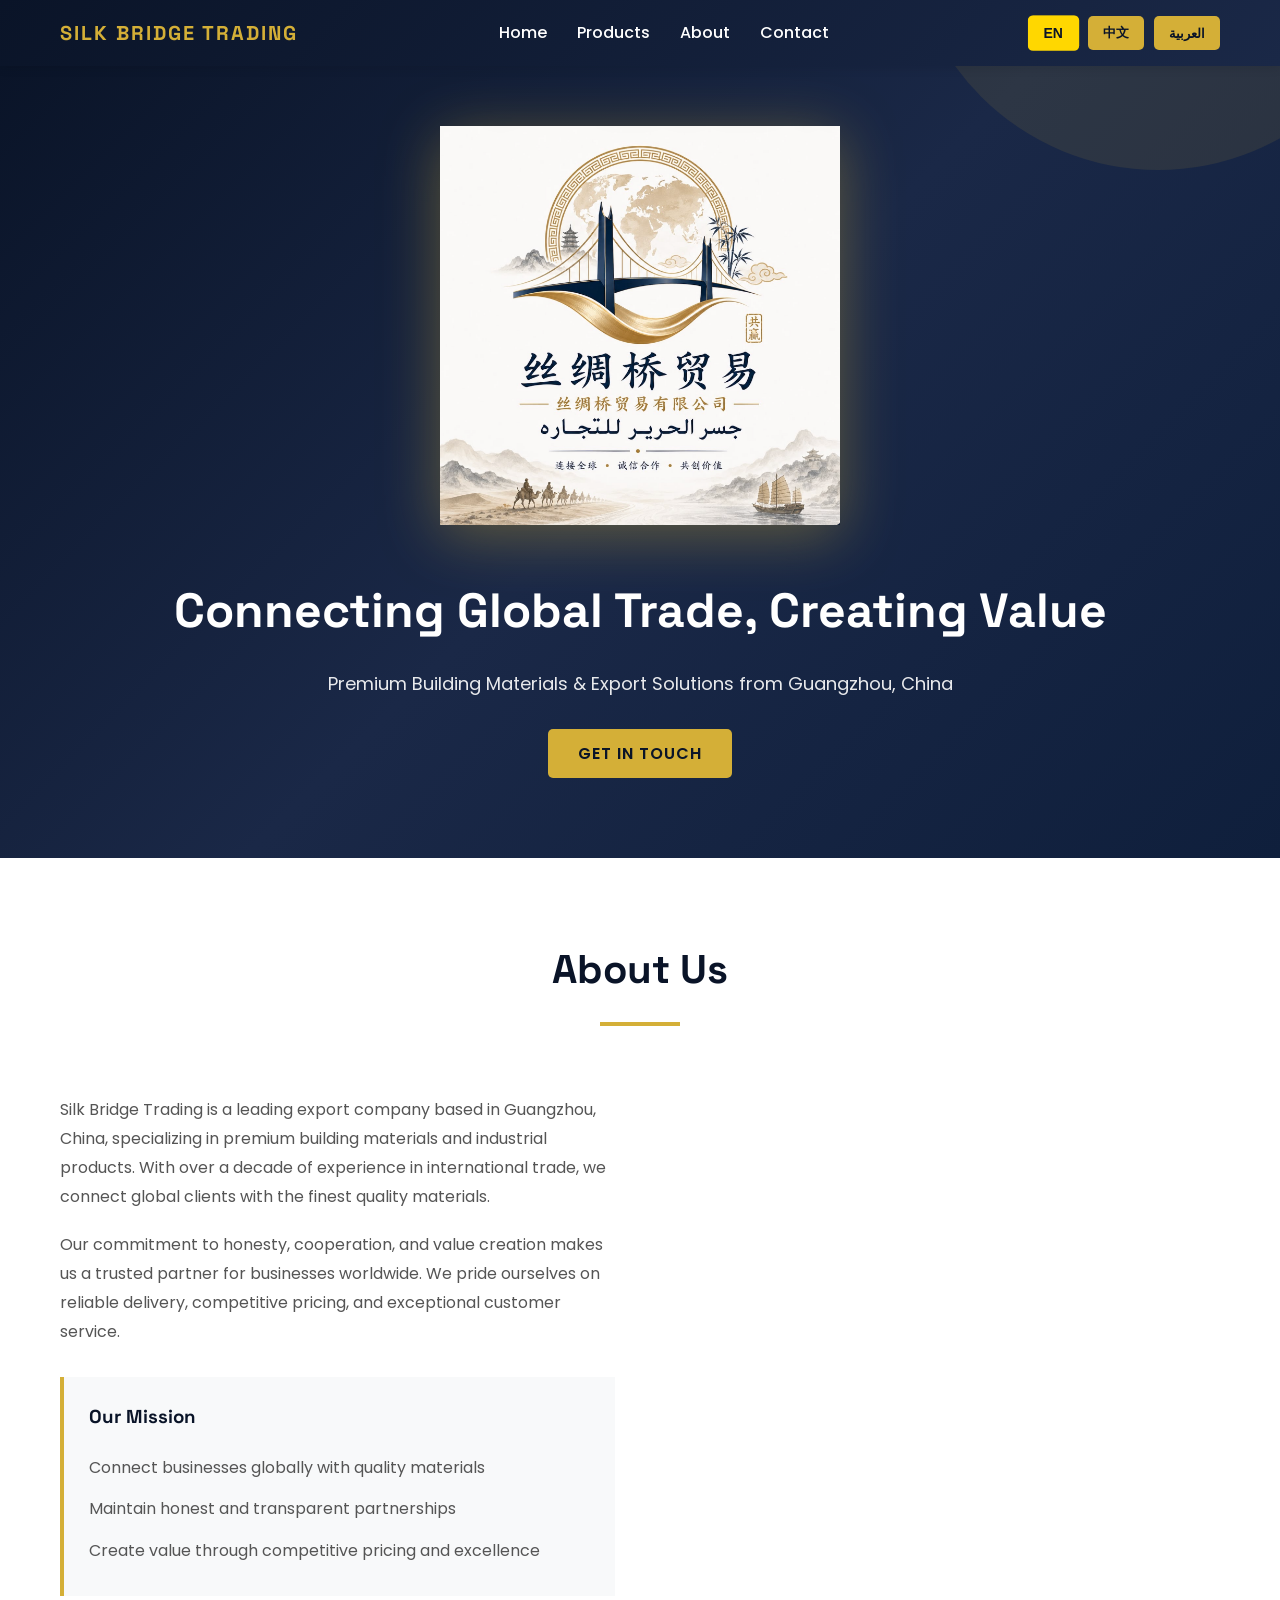
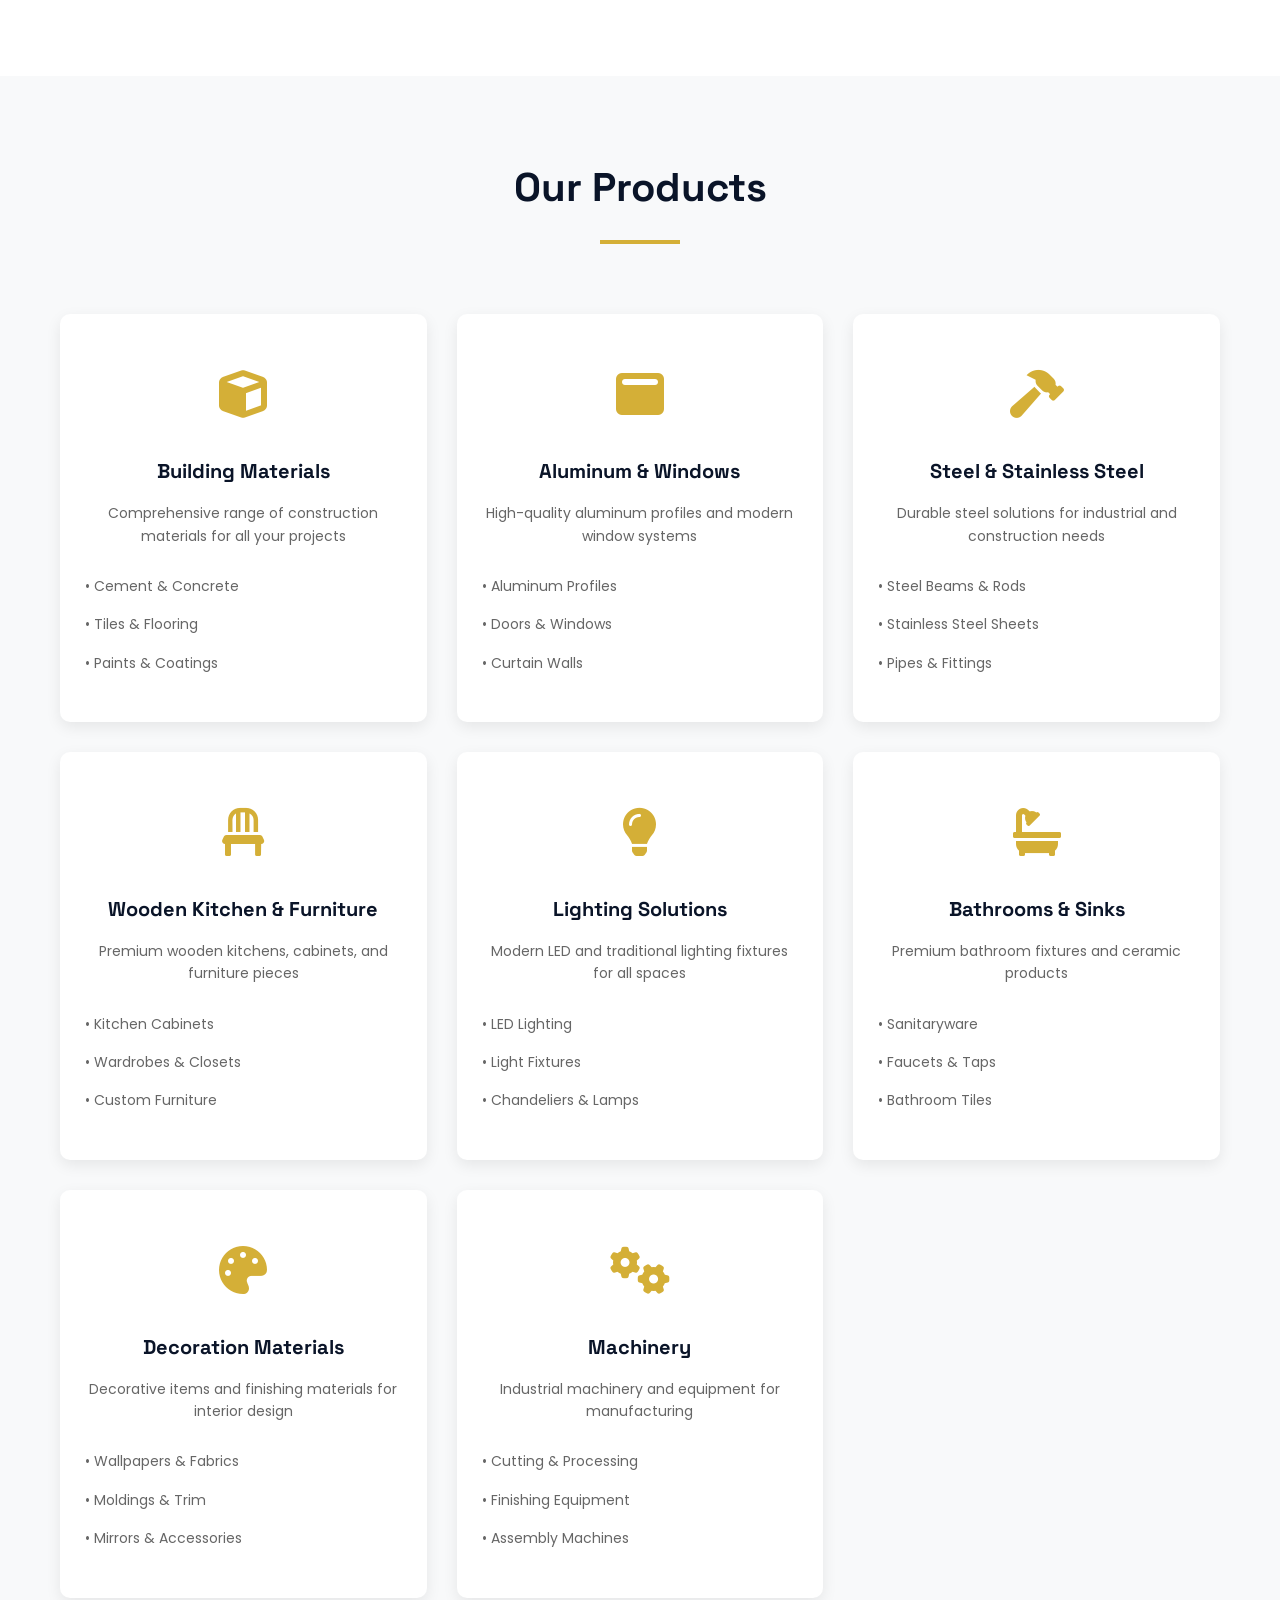
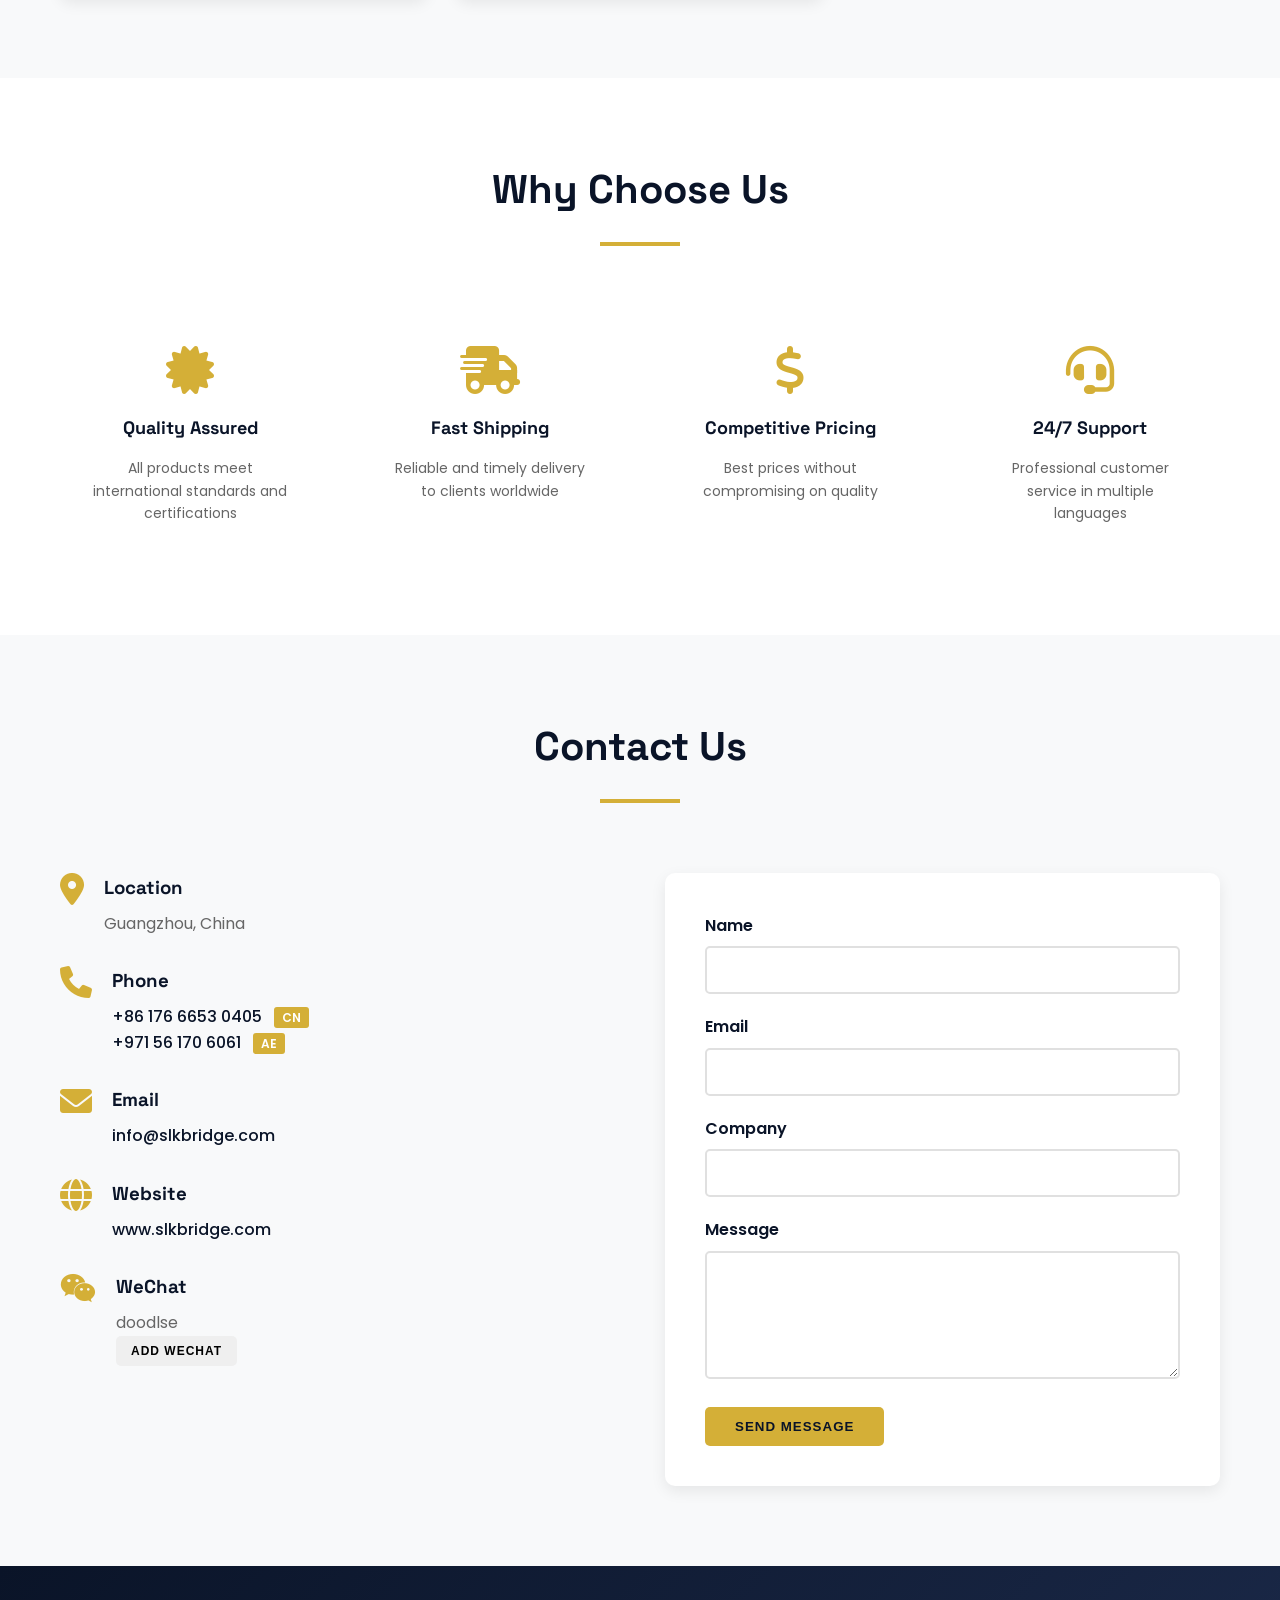
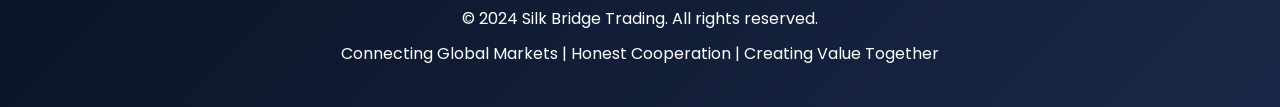
<file: index.html>
<!DOCTYPE html>
<html lang="en">
<head>
    <meta charset="UTF-8">
    <meta name="viewport" content="width=device-width, initial-scale=1.0">
    <title>Silk Bridge Trading - Building Materials & Export Solutions</title>
    <link rel="preconnect" href="https://fonts.googleapis.com">
    <link rel="preconnect" href="https://fonts.gstatic.com" crossorigin>
    <link href="https://fonts.googleapis.com/css2?family=Poppins:wght@400;500;600;700&family=Space+Grotesk:wght@400;500;600;700&display=swap" rel="stylesheet">
    <link rel="stylesheet" href="styles.css">
    <link rel="stylesheet" href="https://cdnjs.cloudflare.com/ajax/libs/font-awesome/6.0.0/css/all.min.css">
</head>
<body>
    <!-- Navigation -->
    <nav class="navbar">
        <div class="container">
            <div class="navbar-content">
                <div class="logo">
                    <h1>Silk Bridge Trading</h1>
                </div>
                <ul class="nav-links">
                    <li><a href="#home" class="nav-link" data-i18n="nav_home">Home</a></li>
                    <li><a href="#products" class="nav-link" data-i18n="nav_products">Products</a></li>
                    <li><a href="#about" class="nav-link" data-i18n="nav_about">About</a></li>
                    <li><a href="#contact" class="nav-link" data-i18n="nav_contact">Contact</a></li>
                </ul>
                <div class="language-selector">
                    <button class="lang-btn" onclick="changeLanguage('en', this)">EN</button>
                    <button class="lang-btn" onclick="changeLanguage('zh', this)">中文</button>
                    <button class="lang-btn" onclick="changeLanguage('ar', this)">العربية</button>
                </div>
                <button class="menu-toggle" onclick="toggleMenu()">
                    <span></span>
                    <span></span>
                    <span></span>
                </button>
            </div>
        </div>
    </nav>

    <!-- Hero Section -->
    <section id="home" class="hero">
        <div class="hero-logo-container">
            <img src="logo.png" alt="Silk Bridge Trading Logo" class="hero-logo">
        </div>
        <div class="hero-content">
            <h2 data-i18n="hero_title">Connecting Global Trade, Creating Value</h2>
            <p data-i18n="hero_subtitle">Premium Building Materials & Export Solutions from Guangzhou, China</p>
            <a href="#contact" class="btn btn-primary" data-i18n="btn_contact">Get in Touch</a>
        </div>
    </section>

    <!-- About Section -->
    <section id="about" class="about">
        <div class="container">
            <h2 data-i18n="about_title">About Us</h2>
            <div class="about-content">
                <div class="about-text">
                    <p data-i18n="about_desc1">
                        Silk Bridge Trading is a leading export company based in Guangzhou, China, specializing in premium building materials and industrial products. With over a decade of experience in international trade, we connect global clients with the finest quality materials.
                    </p>
                    <p data-i18n="about_desc2">
                        Our commitment to honesty, cooperation, and value creation makes us a trusted partner for businesses worldwide. We pride ourselves on reliable delivery, competitive pricing, and exceptional customer service.
                    </p>
                    <div class="mission">
                        <h3 data-i18n="our_mission">Our Mission</h3>
                        <ul>
                            <li data-i18n="mission_1">Connect businesses globally with quality materials</li>
                            <li data-i18n="mission_2">Maintain honest and transparent partnerships</li>
                            <li data-i18n="mission_3">Create value through competitive pricing and excellence</li>
                        </ul>
                    </div>
                </div>
            </div>
        </div>
    </section>

    <!-- Products Section -->
    <section id="products" class="products">
        <div class="container">
            <h2 data-i18n="products_title">Our Products</h2>
            <div class="product-grid">
                <!-- Building Materials -->
                <div class="product-card">
                    <div class="product-icon">
                        <i class="fas fa-cube"></i>
                    </div>
                    <h3 data-i18n="product_building">Building Materials</h3>
                    <p data-i18n="product_building_desc">Comprehensive range of construction materials for all your projects</p>
                    <ul class="product-list">
                        <li data-i18n="mat_cement">• Cement & Concrete</li>
                        <li data-i18n="mat_tiles">• Tiles & Flooring</li>
                        <li data-i18n="mat_paint">• Paints & Coatings</li>
                    </ul>
                </div>

                <!-- Aluminum & Windows -->
                <div class="product-card">
                    <div class="product-icon">
                        <i class="fas fa-window-maximize"></i>
                    </div>
                    <h3 data-i18n="product_aluminum">Aluminum & Windows</h3>
                    <p data-i18n="product_aluminum_desc">High-quality aluminum profiles and modern window systems</p>
                    <ul class="product-list">
                        <li data-i18n="alu_profiles">• Aluminum Profiles</li>
                        <li data-i18n="alu_doors">• Doors & Windows</li>
                        <li data-i18n="alu_curtains">• Curtain Walls</li>
                    </ul>
                </div>

                <!-- Steel & Stainless Steel -->
                <div class="product-card">
                    <div class="product-icon">
                        <i class="fas fa-hammer"></i>
                    </div>
                    <h3 data-i18n="product_steel">Steel & Stainless Steel</h3>
                    <p data-i18n="product_steel_desc">Durable steel solutions for industrial and construction needs</p>
                    <ul class="product-list">
                        <li data-i18n="steel_beams">• Steel Beams & Rods</li>
                        <li data-i18n="steel_sheets">• Stainless Steel Sheets</li>
                        <li data-i18n="steel_pipes">• Pipes & Fittings</li>
                    </ul>
                </div>

                <!-- Wooden Furniture -->
                <div class="product-card">
                    <div class="product-icon">
                        <i class="fas fa-chair"></i>
                    </div>
                    <h3 data-i18n="product_wooden">Wooden Kitchen & Furniture</h3>
                    <p data-i18n="product_wooden_desc">Premium wooden kitchens, cabinets, and furniture pieces</p>
                    <ul class="product-list">
                        <li data-i18n="wood_kitchen">• Kitchen Cabinets</li>
                        <li data-i18n="wood_wardrobes">• Wardrobes & Closets</li>
                        <li data-i18n="wood_furniture">• Custom Furniture</li>
                    </ul>
                </div>

                <!-- Lighting -->
                <div class="product-card">
                    <div class="product-icon">
                        <i class="fas fa-lightbulb"></i>
                    </div>
                    <h3 data-i18n="product_lighting">Lighting Solutions</h3>
                    <p data-i18n="product_lighting_desc">Modern LED and traditional lighting fixtures for all spaces</p>
                    <ul class="product-list">
                        <li data-i18n="light_led">• LED Lighting</li>
                        <li data-i18n="light_fixtures">• Light Fixtures</li>
                        <li data-i18n="light_chandeliers">• Chandeliers & Lamps</li>
                    </ul>
                </div>

                <!-- Bathrooms & Sinks -->
                <div class="product-card">
                    <div class="product-icon">
                        <i class="fas fa-bath"></i>
                    </div>
                    <h3 data-i18n="product_bathroom">Bathrooms & Sinks</h3>
                    <p data-i18n="product_bathroom_desc">Premium bathroom fixtures and ceramic products</p>
                    <ul class="product-list">
                        <li data-i18n="bath_sanitaryware">• Sanitaryware</li>
                        <li data-i18n="bath_faucets">• Faucets & Taps</li>
                        <li data-i18n="bath_tiles">• Bathroom Tiles</li>
                    </ul>
                </div>

                <!-- Decoration Materials -->
                <div class="product-card">
                    <div class="product-icon">
                        <i class="fas fa-palette"></i>
                    </div>
                    <h3 data-i18n="product_decoration">Decoration Materials</h3>
                    <p data-i18n="product_decoration_desc">Decorative items and finishing materials for interior design</p>
                    <ul class="product-list">
                        <li data-i18n="deco_wallpaper">• Wallpapers & Fabrics</li>
                        <li data-i18n="deco_moldings">• Moldings & Trim</li>
                        <li data-i18n="deco_mirrors">• Mirrors & Accessories</li>
                    </ul>
                </div>

                <!-- Machinery -->
                <div class="product-card">
                    <div class="product-icon">
                        <i class="fas fa-cogs"></i>
                    </div>
                    <h3 data-i18n="product_machinery">Machinery</h3>
                    <p data-i18n="product_machinery_desc">Industrial machinery and equipment for manufacturing</p>
                    <ul class="product-list">
                        <li data-i18n="mach_cutting">• Cutting & Processing</li>
                        <li data-i18n="mach_finishing">• Finishing Equipment</li>
                        <li data-i18n="mach_assembly">• Assembly Machines</li>
                    </ul>
                </div>
            </div>
        </div>
    </section>

    <!-- Why Choose Us -->
    <section class="why-choose">
        <div class="container">
            <h2 data-i18n="why_title">Why Choose Us</h2>
            <div class="features-grid">
                <div class="feature">
                    <i class="fas fa-certificate"></i>
                    <h3 data-i18n="feature_quality">Quality Assured</h3>
                    <p data-i18n="feature_quality_desc">All products meet international standards and certifications</p>
                </div>
                <div class="feature">
                    <i class="fas fa-shipping-fast"></i>
                    <h3 data-i18n="feature_shipping">Fast Shipping</h3>
                    <p data-i18n="feature_shipping_desc">Reliable and timely delivery to clients worldwide</p>
                </div>
                <div class="feature">
                    <i class="fas fa-dollar-sign"></i>
                    <h3 data-i18n="feature_price">Competitive Pricing</h3>
                    <p data-i18n="feature_price_desc">Best prices without compromising on quality</p>
                </div>
                <div class="feature">
                    <i class="fas fa-headset"></i>
                    <h3 data-i18n="feature_support">24/7 Support</h3>
                    <p data-i18n="feature_support_desc">Professional customer service in multiple languages</p>
                </div>
            </div>
        </div>
    </section>

    <!-- Contact Section -->
    <section id="contact" class="contact">
        <div class="container">
            <h2 data-i18n="contact_title">Contact Us</h2>
            <div class="contact-content">
                <div class="contact-info">
                    <div class="info-item">
                        <i class="fas fa-map-marker-alt"></i>
                        <div>
                            <h3 data-i18n="location">Location</h3>
                            <p>Guangzhou, China</p>
                        </div>
                    </div>
                    <div class="info-item">
                        <i class="fas fa-phone"></i>
                        <div>
                            <h3 data-i18n="phone">Phone</h3>
                            <p><a href="tel:+861766653040">+86 176 6653 0405</a> <span class="phone-country">CN</span></p>
                            <p><a href="tel:+971561706061">+971 56 170 6061</a> <span class="phone-country">AE</span></p>
                        </div>
                    </div>
                    <div class="info-item">
                        <i class="fas fa-envelope"></i>
                        <div>
                            <h3 data-i18n="email">Email</h3>
                            <p><a href="mailto:info@slkbridge.com">info@slkbridge.com</a></p>
                        </div>
                    </div>
                    <div class="info-item">
                        <i class="fas fa-globe"></i>
                        <div>
                            <h3 data-i18n="website">Website</h3>
                            <p><a href="https://www.slkbridge.com" target="_blank">www.slkbridge.com</a></p>
                        </div>
                    </div>
                    <div class="info-item">
                        <i class="fab fa-weixin"></i>
                        <div>
                            <h3 data-i18n="wechat">WeChat</h3>
                            <p id="wechat-id">doodlse</p>
                            <input type="text" id="wechat-input" placeholder="Enter your WeChat ID" class="wechat-input" style="display:none;">
                            <button onclick="toggleWechatInput()" class="btn btn-small" data-i18n="add_wechat">Add WeChat</button>
                        </div>
                    </div>
                </div>

                <form class="contact-form" id="contactForm" onsubmit="submitForm(event)">
                    <div class="form-group">
                        <label data-i18n="label_name">Name</label>
                        <input type="text" name="name" id="name" required placeholder="">
                    </div>
                    <div class="form-group">
                        <label data-i18n="label_email">Email</label>
                        <input type="email" name="email" id="email" required placeholder="">
                    </div>
                    <div class="form-group">
                        <label data-i18n="label_company">Company</label>
                        <input type="text" name="company" id="company" placeholder="">
                    </div>
                    <div class="form-group">
                        <label data-i18n="label_message">Message</label>
                        <textarea rows="5" name="message" id="message" placeholder=""></textarea>
                    </div>
                    <button type="submit" class="btn btn-primary" id="submitBtn" data-i18n="btn_send">Send Message</button>
                    <div id="formStatus" style="display:none; margin-top: 15px; padding: 15px; border-radius: 5px;"></div>
                </form>
            </div>
        </div>
    </section>

    <!-- Modal Dialog -->
    <div id="messageModal" class="modal">
        <div class="modal-content">
            <div class="modal-header">
                <h2 id="modalTitle">Message</h2>
                <button class="modal-close" onclick="closeModal()">&times;</button>
            </div>
            <div class="modal-body">
                <div id="modalMessage"></div>
            </div>
            <div class="modal-footer">
                <button class="btn btn-primary" onclick="closeModal()" data-i18n="btn_ok">OK</button>
            </div>
        </div>
    </div>

    <!-- Footer -->
    <footer class="footer">
        <div class="container">
            <p data-i18n="footer_text">&copy; 2024 Silk Bridge Trading. All rights reserved.</p>
            <p data-i18n="footer_mission">Connecting Global Markets | Honest Cooperation | Creating Value Together</p>
        </div>
    </footer>

    <script src="script.js"></script>
</body>
</html>
</file>
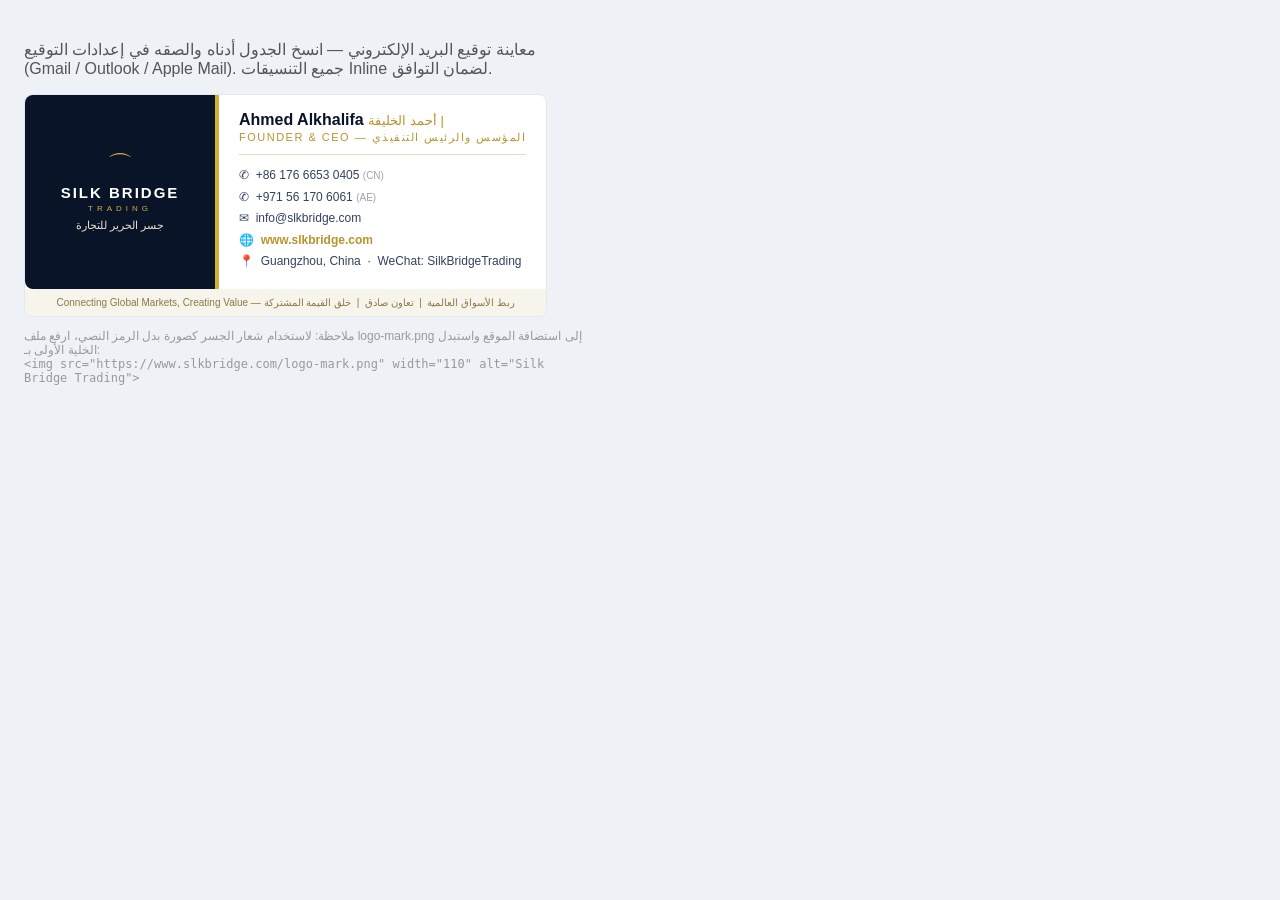
<file: هوية بصرية/files/files/email-signature.html>
<!DOCTYPE html>
<html lang="en">
<head><meta charset="utf-8"><title>Silk Bridge Trading — Email Signature</title></head>
<body style="margin:0;padding:24px;background:#eef1f6;font-family:Arial,sans-serif;">

<p style="font-family:Arial;color:#555;max-width:560px;">
معاينة توقيع البريد الإلكتروني — انسخ الجدول أدناه والصقه في إعدادات التوقيع
(Gmail / Outlook / Apple Mail). جميع التنسيقات Inline لضمان التوافق.
</p>

<!-- ====== التوقيع: انسخ من هنا ====== -->
<table cellpadding="0" cellspacing="0" border="0" style="font-family:Arial,Helvetica,sans-serif;background:#ffffff;border-radius:8px;border:1px solid #e3e7ef;max-width:560px;">
  <tr>
    <td style="background:#0a1428;border-radius:8px 0 0 8px;padding:18px 20px;vertical-align:middle;" width="150" align="center">
      <div style="font-size:26px;line-height:1;color:#d4af37;">⌒</div>
      <div style="font-family:Arial,sans-serif;font-weight:bold;font-size:15px;letter-spacing:2px;color:#ffffff;margin-top:6px;">SILK&nbsp;BRIDGE</div>
      <div style="font-size:8px;letter-spacing:4px;color:#d4af37;margin-top:3px;">TRADING</div>
      <div style="font-size:11px;color:#e8e2d4;margin-top:6px;" dir="rtl">جسر الحرير للتجارة</div>
    </td>
    <td style="width:4px;background:#d4af37;font-size:0;line-height:0;">&nbsp;</td>
    <td style="padding:16px 20px;vertical-align:top;">
      <div style="font-size:16px;font-weight:bold;color:#0a1428;">Ahmed Alkhalifa <span style="color:#b8932c;font-weight:normal;font-size:13px;" dir="rtl">| أحمد الخليفة</span></div>
      <div style="font-size:11px;letter-spacing:1.5px;color:#b8932c;text-transform:uppercase;margin-top:2px;">Founder &amp; CEO — المؤسس والرئيس التنفيذي</div>
      <div style="height:1px;background:#e8dcb8;margin:10px 0;"></div>
      <div style="font-size:12px;color:#33415c;line-height:1.8;">
        ✆&nbsp; <a href="tel:+8617666530405" style="color:#33415c;text-decoration:none;">+86 176 6653 0405</a> <span style="color:#9aa3b5;font-size:10px;">(CN)</span><br>
        ✆&nbsp; <a href="tel:+971561706061" style="color:#33415c;text-decoration:none;">+971 56 170 6061</a> <span style="color:#9aa3b5;font-size:10px;">(AE)</span><br>
        ✉&nbsp; <a href="mailto:info@slkbridge.com" style="color:#33415c;text-decoration:none;">info@slkbridge.com</a><br>
        🌐&nbsp; <a href="https://www.slkbridge.com" style="color:#b8932c;text-decoration:none;font-weight:bold;">www.slkbridge.com</a><br>
        📍&nbsp; Guangzhou, China &nbsp;·&nbsp; WeChat: SilkBridgeTrading
      </div>
    </td>
  </tr>
  <tr>
    <td colspan="3" style="background:#f7f4ec;border-radius:0 0 8px 8px;padding:8px 20px;font-size:10px;color:#8a7a45;" align="center" dir="rtl">
      ربط الأسواق العالمية &nbsp;|&nbsp; تعاون صادق &nbsp;|&nbsp; خلق القيمة المشتركة — Connecting Global Markets, Creating Value
    </td>
  </tr>
</table>
<!-- ====== نهاية التوقيع ====== -->

<p style="font-family:Arial;color:#999;font-size:12px;max-width:560px;">
ملاحظة: لاستخدام شعار الجسر كصورة بدل الرمز النصي، ارفع ملف logo-mark.png إلى استضافة الموقع
واستبدل الخلية الأولى بـ:<br>
<code>&lt;img src="https://www.slkbridge.com/logo-mark.png" width="110" alt="Silk Bridge Trading"&gt;</code>
</p>
</body>
</html>
</file>
<file: styles.css>
/* Global Styles */
* {
    margin: 0;
    padding: 0;
    box-sizing: border-box;
}

body {
    font-family: 'Poppins', sans-serif;
    line-height: 1.6;
    color: #333;
    background-color: #f8f9fa;
}

body.rtl {
    direction: rtl;
    text-align: right;
}

.container {
    max-width: 1200px;
    margin: 0 auto;
    padding: 0 20px;
}

/* Navigation */
.navbar {
    background: linear-gradient(135deg, #0a1428 0%, #1a2847 100%);
    color: white;
    padding: 1rem 0;
    position: sticky;
    top: 0;
    z-index: 1000;
    box-shadow: 0 2px 10px rgba(0,0,0,0.1);
}

.navbar-content {
    display: flex;
    justify-content: space-between;
    align-items: center;
    flex-wrap: wrap;
    gap: 20px;
}

.logo {
    display: flex;
    align-items: center;
    gap: 15px;
}

.logo h1 {
    font-family: 'Space Grotesk', sans-serif;
    font-size: 20px;
    font-weight: 700;
    color: #d4af37;
    text-transform: uppercase;
    letter-spacing: 2px;
    white-space: nowrap;
}

.nav-links {
    display: flex;
    list-style: none;
    gap: 30px;
    flex: 1;
    justify-content: center;
}

.nav-link {
    color: white;
    text-decoration: none;
    transition: color 0.3s;
    font-weight: 500;
}

.nav-link:hover {
    color: #d4af37;
}

.language-selector {
    display: flex;
    gap: 10px;
}

.lang-btn {
    background: #d4af37;
    color: #0a1428;
    border: none;
    padding: 8px 15px;
    border-radius: 5px;
    cursor: pointer;
    font-weight: 600;
    transition: all 0.3s;
}

.lang-btn:hover,
.lang-btn.active {
    background: #ffd700;
    transform: scale(1.05);
}

.menu-toggle {
    display: none;
    flex-direction: column;
    background: none;
    border: none;
    cursor: pointer;
}

.menu-toggle span {
    width: 25px;
    height: 3px;
    background: white;
    margin: 5px 0;
    transition: 0.3s;
}

/* Hero Section */
.hero {
    background: linear-gradient(135deg, #0a1428 0%, #1a2847 50%, #0f1f3c 100%);
    color: white;
    padding: 60px 20px 80px;
    text-align: center;
    position: relative;
    overflow: hidden;
    min-height: 700px;
    display: flex;
    flex-direction: column;
    align-items: center;
    justify-content: center;
}

.hero::before {
    content: '';
    position: absolute;
    top: -50%;
    right: -10%;
    width: 500px;
    height: 500px;
    background: rgba(212, 175, 55, 0.1);
    border-radius: 50%;
    z-index: 0;
}

.hero-logo-container {
    position: relative;
    z-index: 2;
    margin-bottom: 40px;
    animation: fadeInDown 0.8s ease-out;
}

.hero-logo {
    max-width: 400px;
    width: 100%;
    height: auto;
    filter: drop-shadow(0 10px 30px rgba(212, 175, 55, 0.4));
    transition: transform 0.3s ease;
}

.hero-logo:hover {
    transform: scale(1.05);
}

.hero-content {
    position: relative;
    z-index: 1;
    animation: fadeInUp 0.8s ease-out 0.2s backwards;
}

.hero h2 {
    font-family: 'Space Grotesk', sans-serif;
    font-size: 48px;
    margin-bottom: 20px;
    font-weight: 700;
}

.hero p {
    font-size: 18px;
    margin-bottom: 30px;
    opacity: 0.9;
}

/* Buttons */
.btn {
    display: inline-block;
    padding: 12px 30px;
    border: none;
    border-radius: 5px;
    cursor: pointer;
    text-decoration: none;
    font-weight: 600;
    transition: all 0.3s;
    text-transform: uppercase;
    letter-spacing: 1px;
}

.btn-primary {
    background: #d4af37;
    color: #0a1428;
}

.btn-primary:hover {
    background: #ffd700;
    transform: translateY(-2px);
    box-shadow: 0 5px 20px rgba(212, 175, 55, 0.3);
}

.btn-small {
    padding: 8px 15px;
    font-size: 12px;
}

/* About Section */
.about {
    padding: 80px 20px;
    background: white;
}

.about h2,
.products h2,
.why-choose h2,
.contact h2 {
    font-family: 'Space Grotesk', sans-serif;
    font-size: 40px;
    margin-bottom: 50px;
    text-align: center;
    color: #0a1428;
    position: relative;
    padding-bottom: 20px;
}

.about h2::after,
.products h2::after,
.why-choose h2::after,
.contact h2::after {
    content: '';
    display: block;
    width: 80px;
    height: 4px;
    background: #d4af37;
    margin: 20px auto 0;
}

.about-content {
    display: grid;
    grid-template-columns: 1fr 1fr;
    gap: 50px;
    align-items: center;
}

.about-text p {
    margin-bottom: 20px;
    line-height: 1.8;
    color: #555;
    font-size: 16px;
}

.mission {
    background: #f8f9fa;
    padding: 25px;
    border-left: 4px solid #d4af37;
    margin-top: 30px;
}

.mission h3 {
    font-family: 'Space Grotesk', sans-serif;
    color: #0a1428;
    margin-bottom: 15px;
}

.mission ul {
    list-style: none;
}

.mission li {
    padding: 8px 0;
    color: #555;
}

/* Products Section */
.products {
    padding: 80px 20px;
    background: #f8f9fa;
}

.product-grid {
    display: grid;
    grid-template-columns: repeat(auto-fit, minmax(300px, 1fr));
    gap: 30px;
    margin-top: 50px;
}

.product-card {
    background: white;
    padding: 40px 25px;
    border-radius: 10px;
    text-align: center;
    box-shadow: 0 5px 15px rgba(0,0,0,0.08);
    transition: all 0.3s;
    border-top: 4px solid transparent;
}

.product-card:hover {
    transform: translateY(-10px);
    box-shadow: 0 15px 35px rgba(0,0,0,0.15);
    border-top-color: #d4af37;
}

.product-icon {
    font-size: 48px;
    color: #d4af37;
    margin-bottom: 20px;
}

.product-card h3 {
    font-family: 'Space Grotesk', sans-serif;
    color: #0a1428;
    margin-bottom: 15px;
    font-size: 20px;
}

.product-card p {
    color: #666;
    margin-bottom: 20px;
    font-size: 14px;
}

.product-list {
    list-style: none;
    text-align: left;
    color: #666;
}

.product-list li {
    padding: 8px 0;
    font-size: 14px;
}

/* Why Choose Section */
.why-choose {
    padding: 80px 20px;
    background: white;
}

.features-grid {
    display: grid;
    grid-template-columns: repeat(auto-fit, minmax(250px, 1fr));
    gap: 40px;
    margin-top: 50px;
}

.feature {
    text-align: center;
    padding: 30px;
}

.feature i {
    font-size: 48px;
    color: #d4af37;
    margin-bottom: 20px;
    display: block;
}

.feature h3 {
    font-family: 'Space Grotesk', sans-serif;
    color: #0a1428;
    margin-bottom: 15px;
    font-size: 18px;
}

.feature p {
    color: #666;
    font-size: 14px;
}

/* Contact Section */
.contact {
    padding: 80px 20px;
    background: #f8f9fa;
}

.contact-content {
    display: grid;
    grid-template-columns: 1fr 1fr;
    gap: 50px;
    margin-top: 50px;
}

.contact-info {
    display: flex;
    flex-direction: column;
    gap: 30px;
}

.info-item {
    display: flex;
    gap: 20px;
    align-items: flex-start;
}

.info-item i {
    font-size: 32px;
    color: #d4af37;
    flex-shrink: 0;
}

.info-item h3 {
    font-family: 'Space Grotesk', sans-serif;
    color: #0a1428;
    margin-bottom: 8px;
}

.info-item p {
    color: #666;
}

.info-item a {
    color: #0a1428;
    text-decoration: none;
    font-weight: 500;
    transition: color 0.3s ease;
}

.info-item a:hover {
    color: #d4af37;
}

.phone-country {
    background: #d4af37;
    color: white;
    padding: 2px 8px;
    border-radius: 3px;
    font-size: 12px;
    font-weight: 600;
    margin-left: 8px;
}

.wechat-input {
    padding: 10px;
    border: 2px solid #d4af37;
    border-radius: 5px;
    margin: 10px 0;
    width: 100%;
}

.contact-form {
    background: white;
    padding: 40px;
    border-radius: 10px;
    box-shadow: 0 5px 15px rgba(0,0,0,0.08);
}

.form-group {
    margin-bottom: 20px;
}

.form-group label {
    display: block;
    margin-bottom: 8px;
    color: #0a1428;
    font-weight: 600;
}

.form-group input,
.form-group textarea {
    width: 100%;
    padding: 12px;
    border: 2px solid #e0e0e0;
    border-radius: 5px;
    font-family: inherit;
    transition: border-color 0.3s;
}

.form-group input:focus,
.form-group textarea:focus {
    outline: none;
    border-color: #d4af37;
}

/* Footer */
.footer {
    background: linear-gradient(135deg, #0a1428 0%, #1a2847 100%);
    color: white;
    text-align: center;
    padding: 30px 20px;
}

.footer p {
    margin: 10px 0;
}

/* Responsive Design */
@media (max-width: 768px) {
    .nav-links {
        display: none;
    }

    .menu-toggle {
        display: flex;
    }

    .hero {
        min-height: 600px;
        padding: 40px 20px;
    }

    .hero-logo {
        max-width: 280px;
    }

    .hero h2 {
        font-size: 32px;
    }

    .hero p {
        font-size: 16px;
    }

    .about-content {
        grid-template-columns: 1fr;
    }

    .product-grid {
        grid-template-columns: 1fr;
    }

    .contact-content {
        grid-template-columns: 1fr;
    }

    .contact-form {
        padding: 25px;
    }

    .language-selector {
        flex-basis: 100%;
        justify-content: center;
    }

    .features-grid {
        grid-template-columns: repeat(2, 1fr);
    }
}

@media (max-width: 480px) {
    .logo h1 {
        font-size: 18px;
    }

    .hero h2 {
        font-size: 24px;
    }

    .about h2,
    .products h2,
    .why-choose h2,
    .contact h2 {
        font-size: 28px;
    }

    .features-grid {
        grid-template-columns: 1fr;
    }

    .hero {
        padding: 60px 20px;
    }

    .about,
    .products,
    .why-choose,
    .contact {
        padding: 40px 20px;
    }
}

/* Modal Dialog */
.modal {
    display: none;
    position: fixed;
    z-index: 2000;
    left: 0;
    top: 0;
    width: 100%;
    height: 100%;
    background-color: rgba(0, 0, 0, 0.5);
    animation: fadeIn 0.3s ease-out;
}

.modal.show {
    display: flex;
    align-items: center;
    justify-content: center;
}

.modal-content {
    background: white;
    border-radius: 10px;
    box-shadow: 0 10px 40px rgba(0, 0, 0, 0.3);
    max-width: 500px;
    width: 90%;
    animation: slideUp 0.3s ease-out;
}

.modal-header {
    background: linear-gradient(135deg, #0a1428 0%, #1a2847 100%);
    color: white;
    padding: 25px;
    border-radius: 10px 10px 0 0;
    display: flex;
    justify-content: space-between;
    align-items: center;
}

.modal-header h2 {
    margin: 0;
    font-family: 'Space Grotesk', sans-serif;
    font-size: 24px;
}

.modal-close {
    background: none;
    border: none;
    color: white;
    font-size: 28px;
    cursor: pointer;
    padding: 0;
    width: 30px;
    height: 30px;
    display: flex;
    align-items: center;
    justify-content: center;
    transition: transform 0.2s;
}

.modal-close:hover {
    transform: scale(1.2);
}

.modal-body {
    padding: 30px;
    text-align: center;
    font-size: 16px;
    line-height: 1.6;
}

.modal-body p {
    margin: 0;
    color: #555;
}

.modal-body .success {
    color: #0a6e0a;
}

.modal-body .error {
    color: #6e0a0a;
}

.modal-footer {
    padding: 20px 30px;
    text-align: center;
    border-top: 1px solid #e0e0e0;
}

.modal-footer .btn {
    min-width: 100px;
}

@keyframes slideUp {
    from {
        opacity: 0;
        transform: translateY(30px);
    }
    to {
        opacity: 1;
        transform: translateY(0);
    }
}

/* RTL Adjustments */
.rtl .modal-header {
    flex-direction: row-reverse;
}

.rtl .info-item {
    flex-direction: row-reverse;
}

.rtl .mission {
    border-left: none;
    border-right: 4px solid #d4af37;
    padding-right: 25px;
}

.rtl .product-list {
    text-align: right;
}

/* Animations */
@keyframes fadeIn {
    from {
        opacity: 0;
        transform: translateY(20px);
    }
    to {
        opacity: 1;
        transform: translateY(0);
    }
}

@keyframes fadeInDown {
    from {
        opacity: 0;
        transform: translateY(-30px);
    }
    to {
        opacity: 1;
        transform: translateY(0);
    }
}

@keyframes fadeInUp {
    from {
        opacity: 0;
        transform: translateY(30px);
    }
    to {
        opacity: 1;
        transform: translateY(0);
    }
}

.product-card,
.feature {
    animation: fadeIn 0.6s ease-out;
}
</file>
